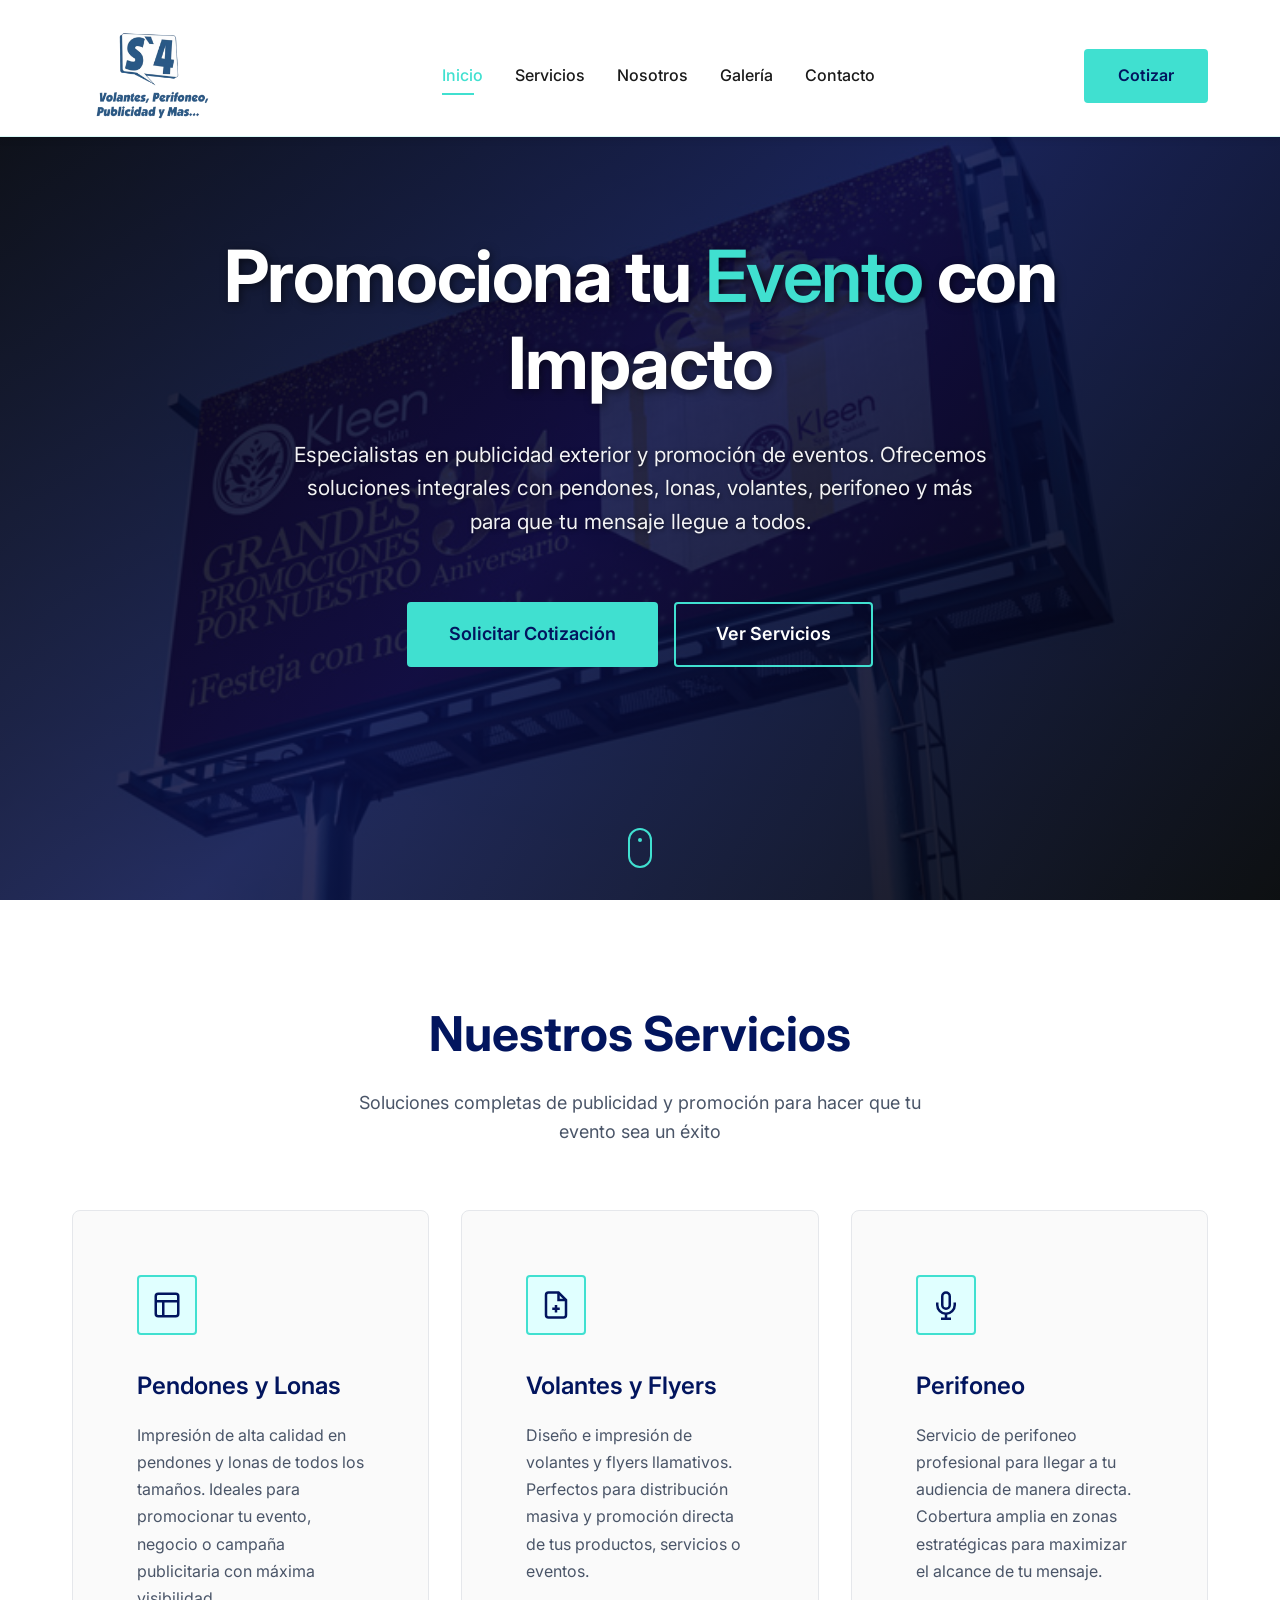
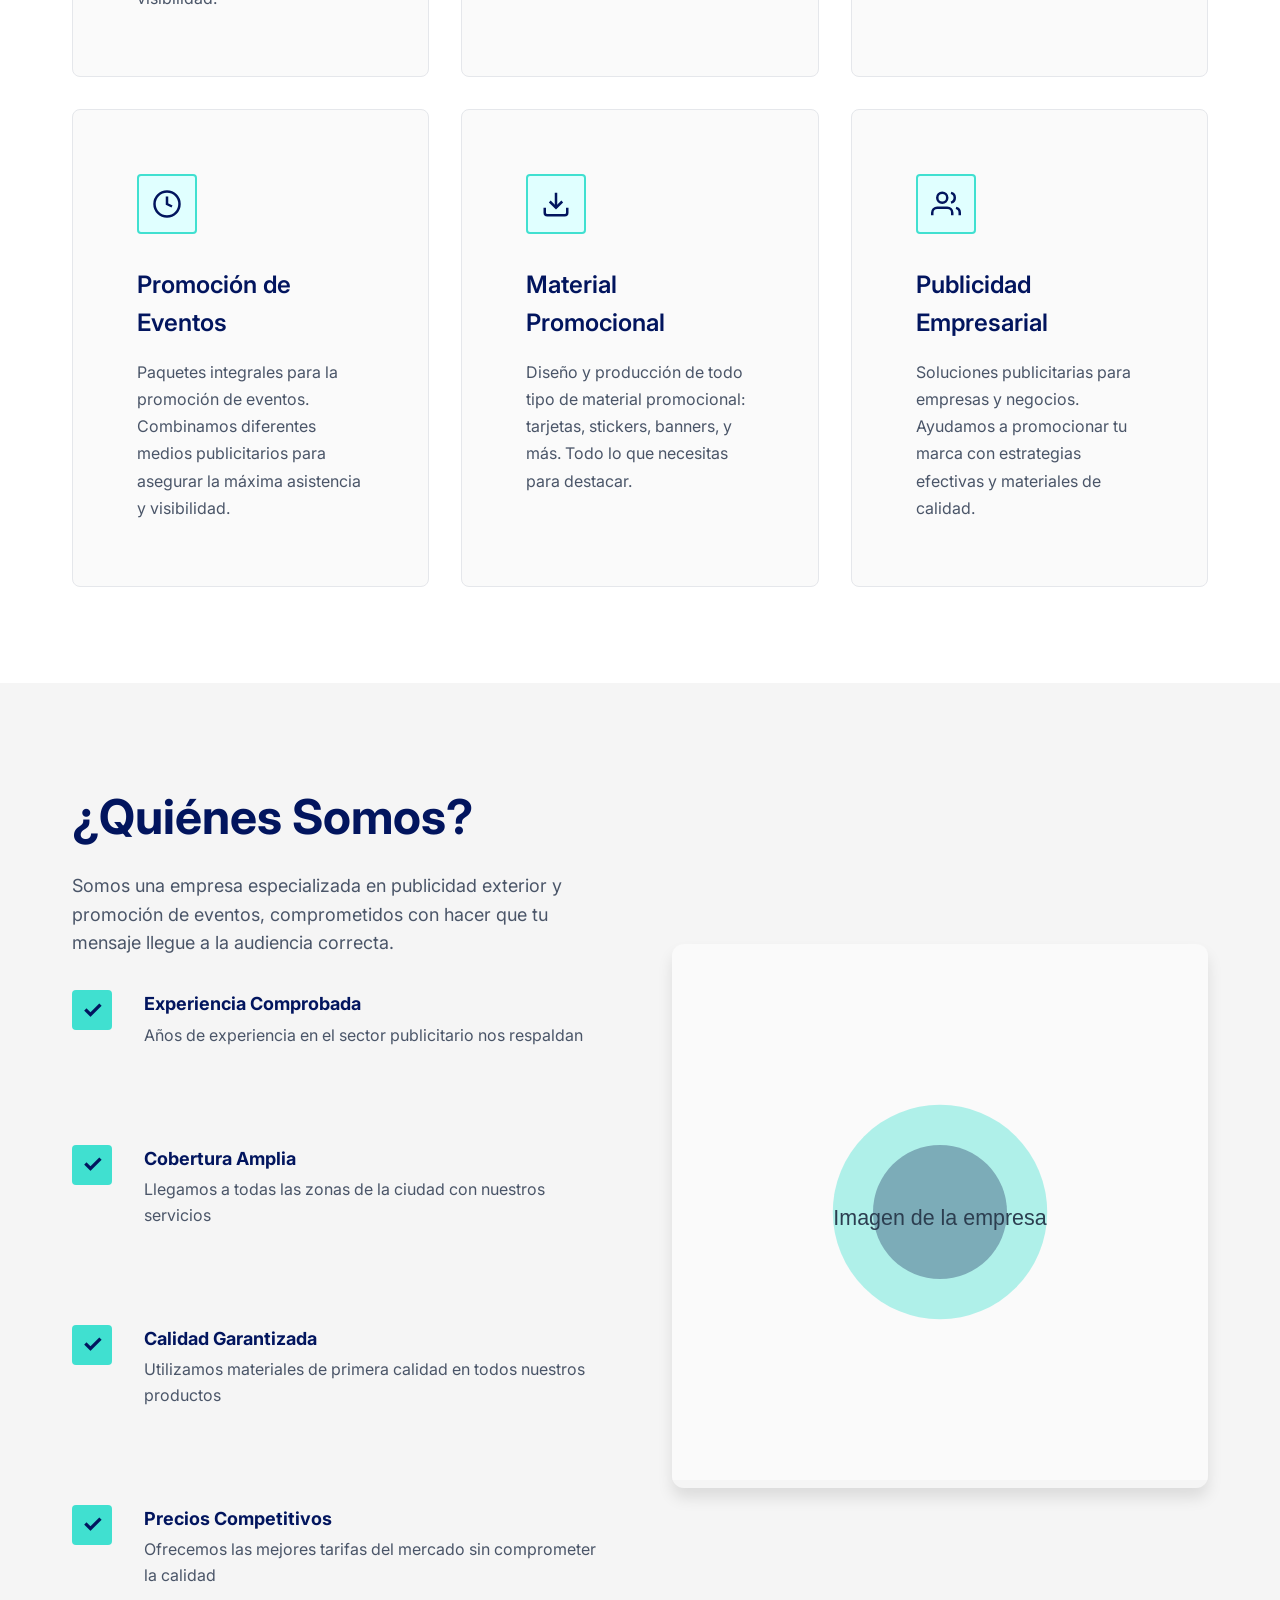
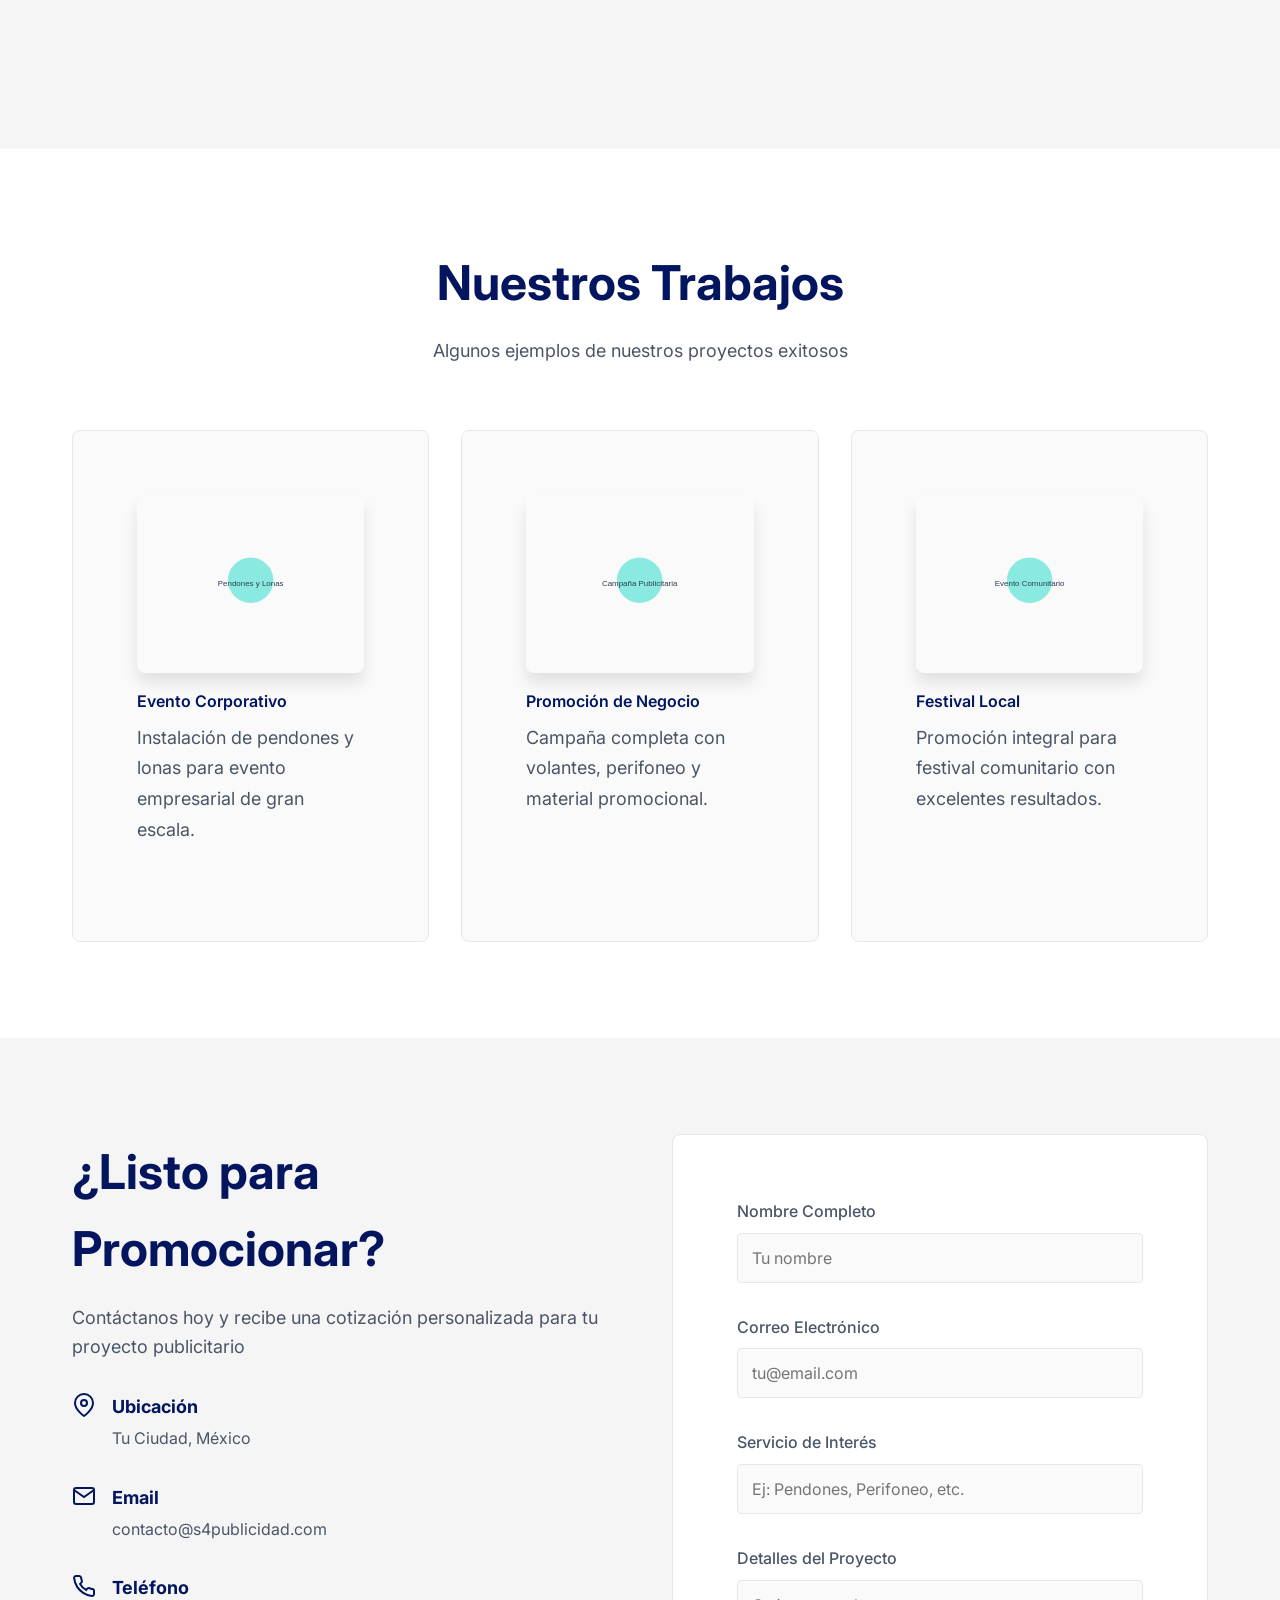
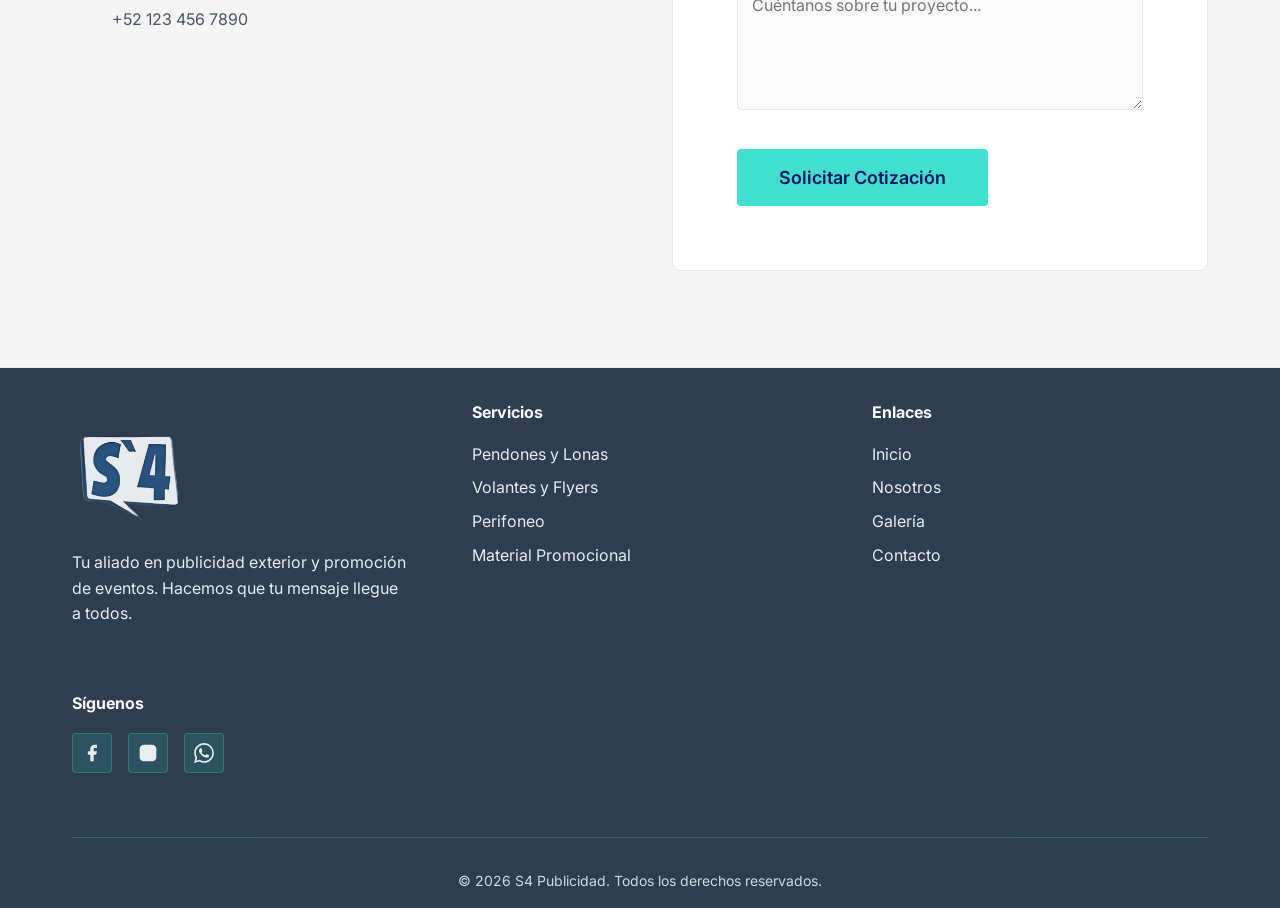
<file: index.html>
<!DOCTYPE html>
<html lang="es">

<head>
    <meta charset="UTF-8">
    <meta name="viewport" content="width=device-width, initial-scale=1.0">
    <meta name="description"
        content="S4 Publicidad - Especialistas en publicidad exterior y promoción de eventos. Pendones, lonas, volantes, perifoneo y más.">
    <meta name="keywords"
        content="publicidad, pendones, lonas, volantes, perifoneo, promoción de eventos, publicidad exterior, S4">
    <meta name="author" content="S4 Publicidad">
    <title>S4 Publicidad - Promoción de Eventos y Publicidad Exterior</title>

    <!-- CSS -->
    <link rel="stylesheet" href="css/style.css">

    <!-- Google Fonts -->
    <link rel="preconnect" href="https://fonts.googleapis.com">
    <link rel="preconnect" href="https://fonts.gstatic.com" crossorigin>
    <link href="https://fonts.googleapis.com/css2?family=Inter:wght@300;400;500;600;700;800&display=swap"
        rel="stylesheet">
</head>

<body>
    <!-- ============================================
         HEADER COMPONENT
         Archivo fuente: components/header.html
         Para editar, modifica components/header.html
         ============================================ -->
    <!-- Navigation -->
    <nav class="navbar" id="navbar">
        <div class="container">
            <div class="nav-wrapper">
                <a href="#" class="logo">
                    <img src="assets/images/logo2.png" alt="S4 Publicidad" class="logo-img">
                </a>
                <button class="menu-toggle" id="menuToggle" aria-label="Toggle menu">
                    <span></span>
                    <span></span>
                    <span></span>
                </button>
                <ul class="nav-menu" id="navMenu">
                    <li><a href="#inicio" class="nav-link active">Inicio</a></li>
                    <li><a href="#servicios" class="nav-link">Servicios</a></li>
                    <li><a href="#nosotros" class="nav-link">Nosotros</a></li>
                    <li><a href="#galeria" class="nav-link">Galería</a></li>
                    <li><a href="#contacto" class="nav-link">Contacto</a></li>
                </ul>
                <a href="#contacto" class="btn btn-primary">Cotizar</a>
            </div>
        </div>
    </nav>
    <!-- ============================================ -->

    <!-- Hero Section -->
    <section id="inicio" class="hero">
        <div class="hero-background"></div>
        <div class="container">
            <div class="hero-content">
                <h1 class="hero-title">
                    Promociona tu <span class="accent-text">Evento</span> con Impacto
                </h1>
                <p class="hero-description">
                    Especialistas en publicidad exterior y promoción de eventos. Ofrecemos soluciones integrales con
                    pendones, lonas, volantes, perifoneo y más para que tu mensaje llegue a todos.
                </p>
                <div class="hero-buttons">
                    <a href="#contacto" class="btn btn-primary btn-large">Solicitar Cotización</a>
                    <a href="#servicios" class="btn btn-secondary btn-large">Ver Servicios</a>
                </div>
            </div>
        </div>
        <div class="scroll-indicator">
            <span></span>
        </div>
    </section>

    <!-- Services Section -->
    <section id="servicios" class="services">
        <div class="container">
            <div class="section-header">
                <h2 class="section-title">Nuestros Servicios</h2>
                <p class="section-description">
                    Soluciones completas de publicidad y promoción para hacer que tu evento sea un éxito
                </p>
            </div>
            <div class="services-grid">
                <div class="service-card">
                    <div class="service-icon">
                        <svg viewBox="0 0 24 24" fill="none" stroke="currentColor" stroke-width="2">
                            <rect x="3" y="3" width="18" height="18" rx="2" />
                            <path d="M3 9h18M9 21V9" />
                        </svg>
                    </div>
                    <h3 class="service-title">Pendones y Lonas</h3>
                    <p class="service-description">
                        Impresión de alta calidad en pendones y lonas de todos los tamaños. Ideales para promocionar
                        tu evento, negocio o campaña publicitaria con máxima visibilidad.
                    </p>
                </div>
                <div class="service-card">
                    <div class="service-icon">
                        <svg viewBox="0 0 24 24" fill="none" stroke="currentColor" stroke-width="2">
                            <path d="M14 2H6a2 2 0 0 0-2 2v16a2 2 0 0 0 2 2h12a2 2 0 0 0 2-2V8z" />
                            <polyline points="14,2 14,8 20,8" />
                            <line x1="12" y1="18" x2="12" y2="12" />
                            <line x1="9" y1="15" x2="15" y2="15" />
                        </svg>
                    </div>
                    <h3 class="service-title">Volantes y Flyers</h3>
                    <p class="service-description">
                        Diseño e impresión de volantes y flyers llamativos. Perfectos para distribución masiva
                        y promoción directa de tus productos, servicios o eventos.
                    </p>
                </div>
                <div class="service-card">
                    <div class="service-icon">
                        <svg viewBox="0 0 24 24" fill="none" stroke="currentColor" stroke-width="2">
                            <path d="M12 2a3 3 0 0 0-3 3v7a3 3 0 0 0 6 0V5a3 3 0 0 0-3-3z" />
                            <path d="M19 10v2a7 7 0 0 1-14 0v-2" />
                            <line x1="12" y1="19" x2="12" y2="23" />
                            <line x1="8" y1="23" x2="16" y2="23" />
                        </svg>
                    </div>
                    <h3 class="service-title">Perifoneo</h3>
                    <p class="service-description">
                        Servicio de perifoneo profesional para llegar a tu audiencia de manera directa.
                        Cobertura amplia en zonas estratégicas para maximizar el alcance de tu mensaje.
                    </p>
                </div>
                <div class="service-card">
                    <div class="service-icon">
                        <svg viewBox="0 0 24 24" fill="none" stroke="currentColor" stroke-width="2">
                            <circle cx="12" cy="12" r="10" />
                            <polyline points="12,6 12,12 16,14" />
                        </svg>
                    </div>
                    <h3 class="service-title">Promoción de Eventos</h3>
                    <p class="service-description">
                        Paquetes integrales para la promoción de eventos. Combinamos diferentes medios
                        publicitarios para asegurar la máxima asistencia y visibilidad.
                    </p>
                </div>
                <div class="service-card">
                    <div class="service-icon">
                        <svg viewBox="0 0 24 24" fill="none" stroke="currentColor" stroke-width="2">
                            <path d="M21 15v4a2 2 0 0 1-2 2H5a2 2 0 0 1-2-2v-4" />
                            <polyline points="7,10 12,15 17,10" />
                            <line x1="12" y1="15" x2="12" y2="3" />
                        </svg>
                    </div>
                    <h3 class="service-title">Material Promocional</h3>
                    <p class="service-description">
                        Diseño y producción de todo tipo de material promocional: tarjetas, stickers,
                        banners, y más. Todo lo que necesitas para destacar.
                    </p>
                </div>
                <div class="service-card">
                    <div class="service-icon">
                        <svg viewBox="0 0 24 24" fill="none" stroke="currentColor" stroke-width="2">
                            <path d="M17 21v-2a4 4 0 0 0-4-4H5a4 4 0 0 0-4 4v2" />
                            <circle cx="9" cy="7" r="4" />
                            <path d="M23 21v-2a4 4 0 0 0-3-3.87" />
                            <path d="M16 3.13a4 4 0 0 1 0 7.75" />
                        </svg>
                    </div>
                    <h3 class="service-title">Publicidad Empresarial</h3>
                    <p class="service-description">
                        Soluciones publicitarias para empresas y negocios. Ayudamos a promocionar tu marca
                        con estrategias efectivas y materiales de calidad.
                    </p>
                </div>
            </div>
        </div>
    </section>

    <!-- About Us Section -->
    <section id="nosotros" class="features">
        <div class="container">
            <div class="features-wrapper">
                <div class="features-content">
                    <h2 class="section-title">¿Quiénes Somos?</h2>
                    <p class="section-description">
                        Somos una empresa especializada en publicidad exterior y promoción de eventos,
                        comprometidos con hacer que tu mensaje llegue a la audiencia correcta.
                    </p>
                    <ul class="features-list">
                        <li class="feature-item">
                            <div class="feature-icon">✓</div>
                            <div>
                                <h4>Experiencia Comprobada</h4>
                                <p>Años de experiencia en el sector publicitario nos respaldan</p>
                            </div>
                        </li>
                        <li class="feature-item">
                            <div class="feature-icon">✓</div>
                            <div>
                                <h4>Cobertura Amplia</h4>
                                <p>Llegamos a todas las zonas de la ciudad con nuestros servicios</p>
                            </div>
                        </li>
                        <li class="feature-item">
                            <div class="feature-icon">✓</div>
                            <div>
                                <h4>Calidad Garantizada</h4>
                                <p>Utilizamos materiales de primera calidad en todos nuestros productos</p>
                            </div>
                        </li>
                        <li class="feature-item">
                            <div class="feature-icon">✓</div>
                            <div>
                                <h4>Precios Competitivos</h4>
                                <p>Ofrecemos las mejores tarifas del mercado sin comprometer la calidad</p>
                            </div>
                        </li>
                    </ul>
                </div>
                <div class="features-image">
                    <div class="image-placeholder">
                        <!-- Placeholder para imagen de la empresa -->
                        <svg viewBox="0 0 400 400" fill="none">
                            <rect width="400" height="400" fill="#FAFAFA" />
                            <circle cx="200" cy="200" r="80" fill="#40E0D0" opacity="0.4" />
                            <circle cx="200" cy="200" r="50" fill="#090F47" opacity="0.3" />
                            <text x="200" y="210" text-anchor="middle" fill="#2C3E50" font-size="16"
                                font-family="Arial">
                                Imagen de la empresa
                            </text>
                        </svg>
                    </div>
                </div>
            </div>
        </div>
    </section>

    <!-- Gallery Section -->
    <section id="galeria" class="testimonials">
        <div class="container">
            <div class="section-header">
                <h2 class="section-title">Nuestros Trabajos</h2>
                <p class="section-description">
                    Algunos ejemplos de nuestros proyectos exitosos
                </p>
            </div>
            <div class="testimonials-grid">
                <div class="testimonial-card">
                    <!-- Placeholder para imagen de trabajo 1 -->
                    <div class="image-placeholder"
                        style="margin-bottom: 1rem; border-radius: 0.5rem; overflow: hidden;">
                        <svg viewBox="0 0 400 300" fill="none">
                            <rect width="400" height="300" fill="#FAFAFA" />
                            <circle cx="200" cy="150" r="40" fill="#40E0D0" opacity="0.6" />
                            <text x="200" y="160" text-anchor="middle" fill="#2C3E50" font-size="14"
                                font-family="Arial">
                                Pendones y Lonas
                            </text>
                        </svg>
                    </div>
                    <h4 style="margin-bottom: 0.5rem; font-weight: 600;">Evento Corporativo</h4>
                    <p class="testimonial-text" style="font-style: normal;">
                        Instalación de pendones y lonas para evento empresarial de gran escala.
                    </p>
                </div>
                <div class="testimonial-card">
                    <!-- Placeholder para imagen de trabajo 2 -->
                    <div class="image-placeholder"
                        style="margin-bottom: 1rem; border-radius: 0.5rem; overflow: hidden;">
                        <svg viewBox="0 0 400 300" fill="none">
                            <rect width="400" height="300" fill="#FAFAFA" />
                            <circle cx="200" cy="150" r="40" fill="#40E0D0" opacity="0.6" />
                            <text x="200" y="160" text-anchor="middle" fill="#2C3E50" font-size="14"
                                font-family="Arial">
                                Campaña Publicitaria
                            </text>
                        </svg>
                    </div>
                    <h4 style="margin-bottom: 0.5rem; font-weight: 600;">Promoción de Negocio</h4>
                    <p class="testimonial-text" style="font-style: normal;">
                        Campaña completa con volantes, perifoneo y material promocional.
                    </p>
                </div>
                <div class="testimonial-card">
                    <!-- Placeholder para imagen de trabajo 3 -->
                    <div class="image-placeholder"
                        style="margin-bottom: 1rem; border-radius: 0.5rem; overflow: hidden;">
                        <svg viewBox="0 0 400 300" fill="none">
                            <rect width="400" height="300" fill="#FAFAFA" />
                            <circle cx="200" cy="150" r="40" fill="#40E0D0" opacity="0.6" />
                            <text x="200" y="160" text-anchor="middle" fill="#2C3E50" font-size="14"
                                font-family="Arial">
                                Evento Comunitario
                            </text>
                        </svg>
                    </div>
                    <h4 style="margin-bottom: 0.5rem; font-weight: 600;">Festival Local</h4>
                    <p class="testimonial-text" style="font-style: normal;">
                        Promoción integral para festival comunitario con excelentes resultados.
                    </p>
                </div>
            </div>
        </div>
    </section>

    <!-- Contact Section -->
    <section id="contacto" class="contact">
        <div class="container">
            <div class="contact-wrapper">
                <div class="contact-info">
                    <h2 class="section-title">¿Listo para Promocionar?</h2>
                    <p class="section-description">
                        Contáctanos hoy y recibe una cotización personalizada para tu proyecto publicitario
                    </p>
                    <div class="contact-details">
                        <div class="contact-item">
                            <svg viewBox="0 0 24 24" fill="none" stroke="currentColor" stroke-width="2">
                                <path d="M21 10c0 7-9 13-9 13s-9-6-9-13a9 9 0 0 1 18 0z" />
                                <circle cx="12" cy="10" r="3" />
                            </svg>
                            <div>
                                <h4>Ubicación</h4>
                                <p>Tu Ciudad, México</p>
                            </div>
                        </div>
                        <div class="contact-item">
                            <svg viewBox="0 0 24 24" fill="none" stroke="currentColor" stroke-width="2">
                                <path d="M4 4h16c1.1 0 2 .9 2 2v12c0 1.1-.9 2-2 2H4c-1.1 0-2-.9-2-2V6c0-1.1.9-2 2-2z" />
                                <polyline points="22,6 12,13 2,6" />
                            </svg>
                            <div>
                                <h4>Email</h4>
                                <p>contacto@s4publicidad.com</p>
                            </div>
                        </div>
                        <div class="contact-item">
                            <svg viewBox="0 0 24 24" fill="none" stroke="currentColor" stroke-width="2">
                                <path
                                    d="M22 16.92v3a2 2 0 0 1-2.18 2 19.79 19.79 0 0 1-8.63-3.07 19.5 19.5 0 0 1-6-6 19.79 19.79 0 0 1-3.07-8.67A2 2 0 0 1 4.11 2h3a2 2 0 0 1 2 1.72 12.84 12.84 0 0 0 .7 2.81 2 2 0 0 1-.45 2.11L8.09 9.91a16 16 0 0 0 6 6l1.27-1.27a2 2 0 0 1 2.11-.45 12.84 12.84 0 0 0 2.81.7A2 2 0 0 1 22 16.92z" />
                            </svg>
                            <div>
                                <h4>Teléfono</h4>
                                <p>+52 123 456 7890</p>
                            </div>
                        </div>
                    </div>
                </div>
                <form class="contact-form" id="contactForm">
                    <div class="form-group">
                        <label for="name">Nombre Completo</label>
                        <input type="text" id="name" name="name" placeholder="Tu nombre" required>
                    </div>
                    <div class="form-group">
                        <label for="email">Correo Electrónico</label>
                        <input type="email" id="email" name="email" placeholder="tu@email.com" required>
                    </div>
                    <div class="form-group">
                        <label for="subject">Servicio de Interés</label>
                        <input type="text" id="subject" name="subject" placeholder="Ej: Pendones, Perifoneo, etc."
                            required>
                    </div>
                    <div class="form-group">
                        <label for="message">Detalles del Proyecto</label>
                        <textarea id="message" name="message" rows="5" placeholder="Cuéntanos sobre tu proyecto..."
                            required></textarea>
                    </div>
                    <button type="submit" class="btn btn-primary btn-large">Solicitar Cotización</button>
                </form>
            </div>
        </div>
    </section>


    <!-- ============================================
         FOOTER COMPONENT
         Archivo fuente: components/footer.html
         Para editar, modifica components/footer.html
         ============================================ -->
    <!-- Footer -->
    <footer class="footer">
        <div class="container">
            <div class="footer-content">
                <div class="footer-section">
                    <a href="#" class="footer-logo">
                        <img src="assets/images/icono.png" alt="S4 Publicidad" class="footer-logo-img">
                    </a>
                    <p>Tu aliado en publicidad exterior y promoción de eventos. Hacemos que tu mensaje llegue a todos.
                    </p>
                </div>
                <div class="footer-section">
                    <h4>Servicios</h4>
                    <ul>
                        <li><a href="#servicios">Pendones y Lonas</a></li>
                        <li><a href="#servicios">Volantes y Flyers</a></li>
                        <li><a href="#servicios">Perifoneo</a></li>
                        <li><a href="#servicios">Material Promocional</a></li>
                    </ul>
                </div>
                <div class="footer-section">
                    <h4>Enlaces</h4>
                    <ul>
                        <li><a href="#inicio">Inicio</a></li>
                        <li><a href="#nosotros">Nosotros</a></li>
                        <li><a href="#galeria">Galería</a></li>
                        <li><a href="#contacto">Contacto</a></li>
                    </ul>
                </div>
                <div class="footer-section">
                    <h4>Síguenos</h4>
                    <div class="social-links">
                        <a href="#" aria-label="Facebook">
                            <svg viewBox="0 0 24 24" fill="currentColor">
                                <path d="M18 2h-3a5 5 0 0 0-5 5v3H7v4h3v8h4v-8h3l1-4h-4V7a1 1 0 0 1 1-1h3z" />
                            </svg>
                        </a>
                        <a href="#" aria-label="Instagram">
                            <svg viewBox="0 0 24 24" fill="currentColor">
                                <rect x="2" y="2" width="20" height="20" rx="5" ry="5" />
                                <path d="M16 11.37A4 4 0 1 1 12.63 8 4 4 0 0 1 16 11.37z" />
                                <line x1="17.5" y1="6.5" x2="17.51" y2="6.5" />
                            </svg>
                        </a>
                        <a href="#" aria-label="WhatsApp">
                            <svg viewBox="0 0 24 24" fill="currentColor">
                                <path
                                    d="M17.472 14.382c-.297-.149-1.758-.867-2.03-.967-.273-.099-.471-.148-.67.15-.197.297-.767.966-.94 1.164-.173.199-.347.223-.644.075-.297-.15-1.255-.463-2.39-1.475-.883-.788-1.48-1.761-1.653-2.059-.173-.297-.018-.458.13-.606.134-.133.298-.347.446-.52.149-.174.198-.298.298-.497.099-.198.05-.371-.025-.52-.075-.149-.669-1.612-.916-2.207-.242-.579-.487-.5-.669-.51-.173-.008-.371-.01-.57-.01-.198 0-.52.074-.792.372-.272.297-1.04 1.016-1.04 2.479 0 1.462 1.065 2.875 1.213 3.074.149.198 2.096 3.2 5.077 4.487.709.306 1.262.489 1.694.625.712.227 1.36.195 1.871.118.571-.085 1.758-.719 2.006-1.413.248-.694.248-1.289.173-1.413-.074-.124-.272-.198-.57-.347m-5.421 7.403h-.004a9.87 9.87 0 01-5.031-1.378l-.361-.214-3.741.982.998-3.648-.235-.374a9.86 9.86 0 01-1.51-5.26c.001-5.45 4.436-9.884 9.888-9.884 2.64 0 5.122 1.03 6.988 2.898a9.825 9.825 0 012.893 6.994c-.003 5.45-4.437 9.884-9.885 9.884m8.413-18.297A11.815 11.815 0 0012.05 0C5.495 0 .16 5.335.157 11.892c0 2.096.547 4.142 1.588 5.945L0 24l6.305-1.654a11.882 11.882 0 005.683 1.448h.005c6.554 0 11.89-5.335 11.893-11.893a11.821 11.821 0 00-3.48-8.413z" />
                            </svg>
                        </a>
                    </div>
                </div>
            </div>
            <div class="footer-bottom">
                <p>&copy; 2026 S4 Publicidad. Todos los derechos reservados.</p>
            </div>
        </div>
    </footer>
    <!-- ============================================ -->

    <!-- JavaScript -->

    <script src="js/main.js"></script>
</body>

</html>
</file>
<file: css/style.css>
/* ===================================
   VARIABLES CSS - ESTILO MINIMALISTA
   =================================== */
:root {
    /* Paleta de Colores Minimalista */
    --primary-color: #02155E;
    /* Azul Noche - Color principal elegante */
    --secondary-color: #2C3E50;
    /* Gris azulado intenso (más oscuro) */
    --accent-color: #40E0D0;
    /* Turquesa - Acento fresco y vibrante */
    --white-color: #FFFFFF;
    /* Blanco puro */

    /* Variaciones de colores */
    --primary-dark: #010a30;
    --primary-light: #0d1e66;
    --secondary-dark: #1a252f;
    --secondary-light: #34495e;
    --accent-dark: #20B2AA;
    /* Turquesa oscuro */
    --accent-light: #AFEEEE;
    /* Turquesa claro */

    /* Colores de fondo - Minimalista */
    --bg-primary: #FAFAFA;
    /* Gris muy claro (casi blanco) */
    --bg-secondary: #F5F5F5;
    /* Gris claro para contraste */
    --bg-white: #FFFFFF;
    /* Blanco puro para tarjetas */
    --bg-dark: #090F47;
    /* Azul oscuro principal para footer */
    --bg-accent: #40E0D0;
    /* Turquesa para acentos */
    --bg-accent-light: #E0FFFF;
    /* Turquesa muy claro */

    /* Colores de texto */
    --text-primary: #1a1a1a;
    /* Negro suave (no puro) */
    --text-secondary: #4a5568;
    /* Gris medio */
    --text-muted: #9ca3af;
    /* Gris claro */
    --text-light: #FFFFFF;
    /* Texto claro para fondos oscuros */
    --text-on-accent: #02155E;
    /* Azul principal sobre fondo turquesa */

    /* Bordes minimalistas */
    --border-color: #e5e7eb;
    --border-light: #f3f4f6;
    --border-accent: #40E0D0;

    /* Sombras sutiles */
    --shadow-sm: 0 1px 2px rgba(0, 0, 0, 0.05);
    --shadow-md: 0 4px 6px rgba(0, 0, 0, 0.07);
    --shadow-lg: 0 10px 15px rgba(0, 0, 0, 0.1);
    --shadow-accent: 0 4px 12px rgba(64, 224, 208, 0.2);

    /* Espaciado */
    --spacing-xs: 0.5rem;
    --spacing-sm: 1rem;
    --spacing-md: 2rem;
    --spacing-lg: 4rem;
    --spacing-xl: 6rem;

    /* Tipografía */
    --font-primary: 'Inter',
        -apple-system,
        BlinkMacSystemFont,
        'Segoe UI',
        sans-serif;
    --font-size-xs: 0.875rem;
    --font-size-sm: 1rem;
    --font-size-md: 1.125rem;
    --font-size-lg: 1.5rem;
    --font-size-xl: 2rem;
    --font-size-2xl: 3rem;
    --font-size-3xl: 4rem;

    /* Transiciones */
    --transition-fast: 0.2s ease;
    --transition-normal: 0.3s ease;
    --transition-slow: 0.5s ease;

    /* Border radius - Minimalista */
    --radius-sm: 0.25rem;
    --radius-md: 0.5rem;
    --radius-lg: 0.75rem;
    --radius-full: 9999px;
}

/* ===================================
   RESET Y BASE
   =================================== */
* {
    margin: 0;
    padding: 0;
    box-sizing: border-box;
}

html {
    scroll-behavior: smooth;
    font-size: 16px;
}

body {
    font-family: var(--font-primary);
    background-color: var(--bg-primary);
    color: var(--text-primary);
    line-height: 1.6;
    overflow-x: hidden;
}

a {
    text-decoration: none;
    color: inherit;
    transition: all var(--transition-normal);
}

ul {
    list-style: none;
}

img {
    max-width: 100%;
    height: auto;
    display: block;
}

button {
    font-family: inherit;
    cursor: pointer;
    border: none;
    background: none;
}

/* ===================================
   UTILIDADES
   =================================== */
.container {
    max-width: 1200px;
    margin: 0 auto;
    padding: 0 var(--spacing-md);
}

/* Texto con color de acento */
.accent-text {
    color: var(--accent-color);
    text-shadow: 2px 2px 8px rgba(0, 0, 0, 0.7);
    font-weight: 600;
}

/* ===================================
   NAVEGACIÓN - ESTILO MINIMALISTA
   =================================== */
.navbar {
    position: fixed;
    top: 0;
    left: 0;
    right: 0;
    z-index: 1000;
    padding: var(--spacing-sm) 0 0 0;
    background: var(--white-color);
    border-bottom: 1px solid rgba(64, 224, 208, 0.2);
    transition: all var(--transition-normal);
    box-shadow: var(--shadow-md);
}

.navbar.scrolled {
    padding: 0.5rem 0;
    box-shadow: var(--shadow-sm);
}

.navbar.scrolled-dark {
    background: var(--secondary-color);
    border-bottom: 1px solid rgba(255, 255, 255, 0.1);
}

.navbar.scrolled-dark .logo,
.navbar.scrolled-dark .nav-link,
.navbar.scrolled-dark .menu-toggle span {
    color: var(--white-color);
}

.nav-wrapper {
    display: flex;
    align-items: center;
    justify-content: space-between;
    gap: var(--spacing-md);
}

.logo {
    font-size: var(--font-size-xl);
    font-weight: 700;
    color: var(--primary-color);
    /* Blanco elegante */
    text-shadow: 0 2px 4px rgba(0, 0, 0, 0.2);
    letter-spacing: -0.02em;
    transition: color var(--transition-normal);
    display: flex;
    align-items: center;
}

.logo:hover {
    color: var(--accent-light);
}

.logo-img {
    height: 120px;
    width: auto;
    object-fit: contain;
    display: block;
    transition: all var(--transition-normal);
}

.logo:hover .logo-img {
    transform: scale(1.05);
    filter: drop-shadow(0 0 5px rgba(64, 224, 208, 0.5));
}

.footer-logo-img {
    height: 150px;
    width: auto;
    object-fit: contain;
    display: block;
}

.nav-menu {
    display: flex;
    gap: var(--spacing-md);
    align-items: center;
}

.nav-link {
    position: relative;
    padding: 0.5rem 0;
    color: var(--text-primary);
    font-weight: 500;
    transition: color var(--transition-normal);
}

.nav-link::after {
    content: '';
    position: absolute;
    bottom: -2px;
    left: 0;
    width: 0;
    height: 2px;
    background: var(--accent-color);
    transition: width var(--transition-normal);
}

.nav-link:hover,
.nav-link.active {
    color: var(--accent-color);
}

.nav-link:hover::after,
.nav-link.active::after {
    width: 80%;
}

.menu-toggle {
    display: none;
    flex-direction: column;
    gap: 5px;
    padding: var(--spacing-xs);
}

.menu-toggle span {
    width: 25px;
    height: 3px;
    background: var(--primary-color);
    border-radius: var(--radius-full);
    transition: all var(--transition-normal);
}

/* ===================================
   BOTONES - ESTILO MINIMALISTA
   =================================== */
.btn {
    display: inline-block;
    padding: 0.75rem 2rem;
    border-radius: var(--radius-sm);
    font-weight: 600;
    text-align: center;
    transition: all var(--transition-normal);
    border: 2px solid transparent;
}

.btn-primary {
    background: var(--accent-color);
    color: var(--text-on-accent);
    border-color: var(--accent-color);
}

.btn-primary:hover {
    background: var(--accent-light);
    border-color: var(--accent-light);
    transform: translateY(-2px);
    box-shadow: var(--shadow-md);
}

.btn-secondary {
    background: transparent;
    color: var(--text-light);
    border-color: var(--accent-color);
}

.btn-secondary:hover {
    background: var(--accent-color);
    color: var(--text-on-accent);
    transform: translateY(-2px);
}

.btn-large {
    padding: 1rem 2.5rem;
    font-size: var(--font-size-md);
}

/* ===================================
   HERO SECTION - MINIMALISTA
   =================================== */
.hero {
    min-height: 100vh;
    display: flex;
    align-items: center;
    justify-content: center;
    position: relative;
    padding: var(--spacing-xl) 0;
    /* Integrar degradado oscuro (negro/azul profundo) y imagen */
    background-image:
        linear-gradient(135deg,
            rgba(0, 0, 0, 0.92) 0%,
            rgba(9, 15, 71, 0.85) 50%,
            rgba(0, 0, 0, 0.92) 100%),
        url('../assets/images/espectacular.jpg');
    background-size: cover;
    background-position: center;
    background-repeat: no-repeat;
    background-attachment: fixed;
    overflow: hidden;
    /* Asegurar que nada se salga del contenedor */
}

.hero-background {
    display: none;
    /* Ya no es necesario, integrado en .hero */
}

.hero-content {
    text-align: center;
    max-width: 900px;
    margin: 0 auto;
    position: relative;
    z-index: 2;
    animation: fadeInUp 1s ease;
}

.hero-title {
    font-size: clamp(2.5rem, 8vw, 4.5rem);
    font-weight: 700;
    line-height: 1.2;
    margin-bottom: var(--spacing-md);
    letter-spacing: -0.02em;
    color: var(--text-light);
    text-shadow: 2px 2px 8px rgba(0, 0, 0, 0.5);
}

.hero-description {
    font-size: clamp(1.1rem, 2vw, 1.3rem);
    color: rgba(255, 255, 255, 0.95);
    margin-bottom: var(--spacing-lg);
    max-width: 700px;
    margin-left: auto;
    margin-right: auto;
    line-height: 1.6;
    text-shadow: 1px 1px 4px rgba(0, 0, 0, 0.5);
}

.hero-buttons {
    display: flex;
    gap: var(--spacing-sm);
    justify-content: center;
    flex-wrap: wrap;
}

.scroll-indicator {
    position: absolute;
    bottom: var(--spacing-md);
    left: 50%;
    transform: translateX(-50%);
    animation: bounce 2s infinite;
}

.scroll-indicator span {
    display: block;
    width: 24px;
    height: 40px;
    border: 2px solid var(--accent-color);
    border-radius: var(--radius-full);
    position: relative;
}

.scroll-indicator span::before {
    content: '';
    position: absolute;
    top: 8px;
    left: 50%;
    transform: translateX(-50%);
    width: 4px;
    height: 4px;
    background: var(--accent-color);
    border-radius: 50%;
    animation: scroll 2s infinite;
}

/* ===================================
   SECCIONES
   =================================== */
section {
    padding: var(--spacing-xl) 0;
}

.features {
    background: var(--bg-secondary);
    padding: var(--spacing-xl) 0;
}

.section-header {
    text-align: center;
    margin-bottom: var(--spacing-lg);
}

.section-title {
    font-size: clamp(2rem, 5vw, 3rem);
    font-weight: 700;
    margin-bottom: var(--spacing-sm);
}

.section-description {
    font-size: var(--font-size-md);
    color: var(--text-secondary);
    max-width: 600px;
    margin: 0 auto;
}

/* ===================================
   SERVICIOS
   =================================== */
.services {
    background: var(--bg-white);
    padding: var(--spacing-xl) 0;
}

/* Títulos y subtítulos con color principal */
.services .section-title,
.services .service-title {
    color: var(--primary-color);
}

.services .section-description {
    color: var(--text-secondary);
}

.services-grid {
    display: grid;
    grid-template-columns: repeat(auto-fit, minmax(300px, 1fr));
    gap: var(--spacing-md);
}

.service-card {
    background: var(--bg-primary);
    padding: var(--spacing-lg);
    border-radius: var(--radius-md);
    border: 1px solid var(--border-color);
    transition: all var(--transition-normal);
}

.service-card:hover {
    transform: translateY(-5px);
    box-shadow: var(--shadow-md);
    border-color: var(--accent-color);
}

.service-icon {
    width: 60px;
    height: 60px;
    background: var(--bg-accent-light);
    border-radius: var(--radius-sm);
    display: flex;
    align-items: center;
    justify-content: center;
    margin-bottom: var(--spacing-md);
    color: var(--primary-color);
    border: 2px solid var(--accent-color);
}

.service-icon svg {
    width: 30px;
    height: 30px;
}

.service-title {
    font-size: var(--font-size-lg);
    margin-bottom: var(--spacing-sm);
    font-weight: 600;
}

.service-description {
    color: var(--text-secondary);
    line-height: 1.7;
}

/* ===================================
   CARACTERÍSTICAS
   =================================== */
.features-wrapper {
    display: grid;
    grid-template-columns: repeat(auto-fit, minmax(400px, 1fr));
    gap: var(--spacing-lg);
    align-items: center;
}

.features-list {
    display: flex;
    flex-direction: column;
    gap: var(--spacing-md);
    margin-top: var(--spacing-md);
}

/* Títulos en sección Nosotros */
.features .section-title,
.features h4 {
    color: var(--primary-color);
}

.feature-item {
    display: flex;
    gap: var(--spacing-md);
    margin-bottom: var(--spacing-lg);
    align-items: flex-start;
}

.feature-icon {
    width: 40px;
    height: 40px;
    background: var(--bg-accent);
    border-radius: var(--radius-sm);
    display: flex;
    align-items: center;
    justify-content: center;
    flex-shrink: 0;
    font-weight: 700;
    font-size: var(--font-size-lg);
    color: var(--text-on-accent);
}

.feature-item h4 {
    font-size: var(--font-size-md);
    margin-bottom: 0.25rem;
}

.feature-item p {
    color: var(--text-secondary);
    font-size: var(--font-size-sm);
}

.features-image {
    position: relative;
}

.image-placeholder {
    border-radius: var(--radius-lg);
    overflow: hidden;
    box-shadow: var(--shadow-lg);
}

.image-placeholder svg {
    width: 100%;
    height: auto;
}

/* ===================================
   TESTIMONIOS
   =================================== */
.testimonials {
    background: var(--bg-white);
    padding: var(--spacing-xl) 0;
}

/* Títulos en sección Galería */
.testimonials .section-title,
.testimonial-card h4 {
    color: var(--primary-color);
}

.testimonials-grid {
    display: grid;
    grid-template-columns: repeat(auto-fit, minmax(300px, 1fr));
    gap: var(--spacing-md);
}

.testimonial-card {
    background: var(--bg-primary);
    padding: var(--spacing-lg);
    border-radius: var(--radius-md);
    border: 1px solid var(--border-color);
    transition: all var(--transition-normal);
}

.testimonial-card:hover {
    transform: translateY(-5px);
    box-shadow: var(--shadow-md);
    border-color: var(--accent-color);
}

.testimonial-rating {
    color: #fbbf24;
    font-size: var(--font-size-md);
    margin-bottom: var(--spacing-sm);
}

.testimonial-text {
    color: var(--text-secondary);
    font-size: var(--font-size-md);
    line-height: 1.7;
    margin-bottom: var(--spacing-md);
    font-style: italic;
}

.testimonial-author {
    display: flex;
    align-items: center;
    gap: var(--spacing-sm);
}

.author-avatar {
    width: 50px;
    height: 50px;
    background: var(--bg-accent);
    border-radius: 50%;
    display: flex;
    align-items: center;
    justify-content: center;
    font-weight: 700;
    font-size: var(--font-size-md);
    color: var(--text-on-accent);
}

.author-name {
    font-size: var(--font-size-sm);
    font-weight: 600;
}

.author-role {
    font-size: var(--font-size-xs);
    color: var(--text-muted);
}

/* ===================================
   CONTACTO
   =================================== */
.contact {
    background: var(--bg-secondary);
    padding: var(--spacing-xl) 0;
}

/* Títulos en sección Contacto */
.contact .section-title,
.contact-details h4 {
    color: var(--primary-color);
}

.contact-wrapper {
    display: grid;
    grid-template-columns: repeat(auto-fit, minmax(400px, 1fr));
    gap: var(--spacing-lg);
}

/* Títulos en sección Galería */
.testimonials .section-title,
.testimonial-card h4 {
    color: var(--primary-color);
}

.contact-details {
    display: flex;
    flex-direction: column;
    gap: var(--spacing-md);
    margin-top: var(--spacing-md);
}

/* Títulos en sección Contacto */
.contact .section-title,
.contact-details h4 {
    color: var(--primary-color);
}

.contact-item {
    display: flex;
    gap: var(--spacing-sm);
    align-items: flex-start;
}

.contact-item svg {
    width: 24px;
    height: 24px;
    color: var(--primary-color);
    flex-shrink: 0;
}

.contact-item h4 {
    font-size: var(--font-size-md);
    margin-bottom: 0.25rem;
}

.contact-item p {
    color: var(--text-secondary);
    font-size: var(--font-size-sm);
}

/* ===================================
   FORMULARIO
   =================================== */
.contact-form {
    background: var(--bg-white);
    padding: var(--spacing-lg);
    border-radius: var(--radius-md);
    border: 1px solid var(--border-color);
}

.form-group {
    margin-bottom: var(--spacing-md);
}

.form-group label {
    display: block;
    margin-bottom: var(--spacing-xs);
    font-weight: 500;
    color: var(--text-secondary);
}

.form-group input,
.form-group textarea {
    width: 100%;
    padding: 0.875rem;
    background: var(--bg-primary);
    border: 1px solid var(--border-color);
    border-radius: var(--radius-sm);
    color: var(--text-primary);
    font-family: inherit;
    font-size: var(--font-size-sm);
    transition: all var(--transition-normal);
}

.form-group input:focus,
.form-group textarea:focus {
    outline: none;
    border-color: var(--accent-color);
    box-shadow: 0 0 0 3px rgba(64, 224, 208, 0.2);
}

.form-group textarea {
    resize: vertical;
    min-height: 120px;
}

/* ===================================
   FOOTER
   =================================== */
.footer {
    background: var(--secondary-color);
    /* Mismo color que el header */
    padding: var(--spacing-md) 0 var(--spacing-sm);
    border-top: 1px solid var(--border-color);
    color: var(--text-light);
    margin-top: auto;
}

.footer-content {
    display: grid;
    grid-template-columns: repeat(auto-fit, minmax(250px, 1fr));
    gap: var(--spacing-lg);
    margin-bottom: var(--spacing-lg);
}

.footer-section h3,
.footer-section h4 {
    margin-bottom: var(--spacing-sm);
}

.footer-logo {
    font-size: var(--font-size-xl);
    font-weight: 700;
    color: var(--white-color);
    /* Blanco elegante igual que header */
    text-shadow: 0 2px 4px rgba(0, 0, 0, 0.2);
}

.footer-section p,
.footer-section a {
    color: var(--text-light);
    font-size: var(--font-size-sm);
    opacity: 0.9;
}

.footer-section ul {
    display: flex;
    flex-direction: column;
    gap: var(--spacing-xs);
}

.footer-section a:hover {
    color: var(--accent-color);
    opacity: 1;
}

.social-links {
    display: flex;
    gap: var(--spacing-sm);
}

.social-links a {
    width: 40px;
    height: 40px;
    background: rgba(64, 224, 208, 0.15);
    border: 1px solid rgba(64, 224, 208, 0.3);
    border-radius: var(--radius-sm);
    display: flex;
    align-items: center;
    justify-content: center;
    transition: all var(--transition-normal);
}

.social-links a:hover {
    background: var(--accent-color);
    border-color: var(--accent-color);
    transform: translateY(-3px);
}

.social-links a:hover svg {
    color: var(--text-on-accent);
}

.social-links svg {
    width: 20px;
    height: 20px;
}

.footer-bottom {
    text-align: center;
    padding-top: var(--spacing-md);
    border-top: 1px solid rgba(64, 224, 208, 0.3);
    color: var(--text-light);
    font-size: var(--font-size-xs);
    opacity: 0.8;
}

/* ===================================
   ANIMACIONES
   =================================== */
@keyframes fadeInUp {
    from {
        opacity: 0;
        transform: translateY(30px);
    }

    to {
        opacity: 1;
        transform: translateY(0);
    }
}

@keyframes bounce {

    0%,
    20%,
    50%,
    80%,
    100% {
        transform: translateX(-50%) translateY(0);
    }

    40% {
        transform: translateX(-50%) translateY(-10px);
    }

    60% {
        transform: translateX(-50%) translateY(-5px);
    }
}

@keyframes scroll {
    0% {
        opacity: 0;
        top: 10px;
    }

    50% {
        opacity: 1;
    }

    100% {
        opacity: 0;
        top: 30px;
    }
}

/* ===================================
   RESPONSIVE
   =================================== */
@media (max-width: 768px) {
    .nav-menu {
        position: fixed;
        top: 0;
        left: 0;
        right: 0;
        bottom: 0;
        height: 100vh;
        width: 100%;
        background: rgba(15, 15, 35, 0.98);
        backdrop-filter: blur(10px);
        flex-direction: column;
        align-items: center;
        justify-content: center;
        padding: var(--spacing-xl) var(--spacing-md);
        transform: translateX(100%);
        transition: transform var(--transition-normal);
        z-index: 999;
    }

    .nav-menu.active {
        transform: translateX(0);
    }

    .menu-toggle {
        display: flex;
        z-index: 1001;
        position: relative;
    }

    .menu-toggle.active span:nth-child(1) {
        transform: rotate(45deg) translate(8px, 8px);
    }

    .menu-toggle.active span:nth-child(2) {
        opacity: 0;
    }

    .menu-toggle.active span:nth-child(3) {
        transform: rotate(-45deg) translate(7px, -7px);
    }

    .nav-wrapper>.btn {
        display: none;
    }

    .hero-buttons {
        flex-direction: column;
    }

    .features-wrapper,
    .contact-wrapper {
        grid-template-columns: 1fr;
    }

    .features-image {
        order: -1;
    }
}

@media (max-width: 480px) {
    :root {
        --spacing-lg: 3rem;
        --spacing-xl: 4rem;
    }

    .services-grid,
    .testimonials-grid {
        grid-template-columns: 1fr;
    }
}
</file>
